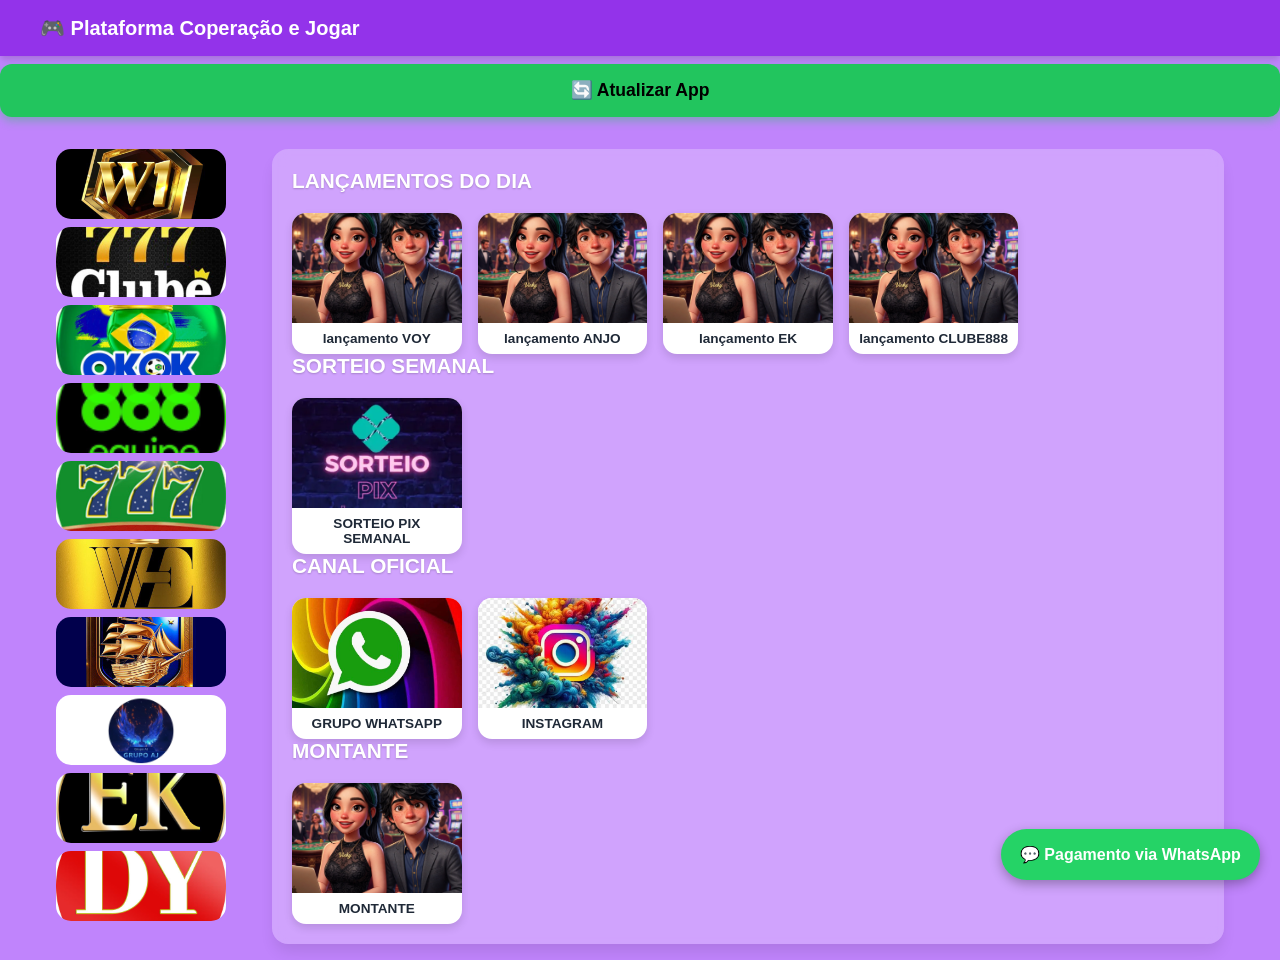
<file: index.html>
<!DOCTYPE html>
<html lang="pt-BR">
<head>
  <meta charset="UTF-8">
  <meta name="viewport" content="width=device-width, initial-scale=1.0">
  <title>Coperação</title>
  <link rel="manifest" href="manifest.json">
  <meta name="theme-color" content="#9333EA">
  <link rel="stylesheet" href="style.css">
</head>
<body>

  <header class="app-header">
    <div class="header-content">
      <div class="logo">🎮 Plataforma Coperação e Jogar</div>
    </div>
  </header>

  <button id="btn-refresh" class="refresh-btn">🔄 Atualizar App</button>

  <div class="app-container">
    <aside class="sidebar">
      <nav class="sidebar-nav">
         <button class="nav-btn btn-w1-img" data-view="category-w1"><span class="icon">🔥</span><span class="text">w1</span></button>
         <button class="nav-btn btn-Clube777-img" data-view="category-Clube777"><span class="icon">🔥</span><span class="text">Clube777</span></button>
         <button class="nav-btn btn-okok-img" data-view="category-OK"><span class="icon">🔥</span><span class="text">OK</span></button>
         <button class="nav-btn btn-Clube888-img" data-view="category-Clube888"><span class="icon">🔥</span><span class="text">Clube888</span></button>
         <button class="nav-btn btn-Equipe777-img" data-view="category-Equipe777"><span class="icon">🎰</span><span class="text">Equipe777</span></button>
         <button class="nav-btn btn-we-img" data-view="category-we"><span class="icon">🐟</span><span class="text">we</span></button>
         <button class="nav-btn btn-voy-img" data-view="category-voy"><span class="icon">🕒</span><span class="text">voy</span></button>
         <button class="nav-btn btn-anjo-img" data-view="category-anjo"><span class="icon">⭐</span><span class="text">anjo</span></button>
        <button class="nav-btn btn-ek-img" data-view="category-ek"><span class="icon">⭐</span><span class="text">ek</span></button>
        <button class="nav-btn btn-dy-img" data-view="category-dy"><span class="icon">⭐</span><span class="text">dy</span></button>
      </nav>
    </aside>

    <main class="main-content">

      <!-- TELA INICIAL -->
      <section id="main-view" class="view active">
        <h2 class="section-title">LANÇAMENTOS DO DIA</h2>
        <div class="games-grid">
          <a href="https://hallwaypg.com/?id=557700927" target="_blank" class="game-card"><img src="icon-512.png"><div class="card-title">lançamento VOY</div></a>
          <a href="https://www.focopg.vip/?id=508793858" target="_blank" class="game-card"><img src="icon-512.png"><div class="card-title">lançamento ANJO</div></a>
          <a href="https://www.areiapg.co/?id=417692625" target="_blank" class="game-card"><img src="icon-512.png"><div class="card-title">lançamento EK</div></a>
          <a href="https://www.812win.vip/?id=859697209" target="_blank" class="game-card"><img src="icon-512.png"><div class="card-title">lançamento CLUBE888</div></a>
         
        </div>

      <h2 class="section-title">SORTEIO SEMANAL</h2>
        <div class="games-grid">
          <a href="https://guilhermeferreiratl.github.io/SORTEIO/" target="_blank" class="game-card"><img src="icon-pix.png"><div class="card-title">SORTEIO PIX SEMANAL</div></a>
        
        </div>
        
        <h2 class="section-title">CANAL OFICIAL</h2>
        <div class="games-grid">
          <a href="https://chat.whatsapp.com/BlLR4JjdyO8AlSymOg5jNz?s=cl&p=a&ilr=4" target="_blank" class="game-card"><img src="icon-whats.png"><div class="card-title">GRUPO WHATSAPP</div></a>
          <a href="https://www.instagram.com/vicky_bf15?igsh=cm9tcnhreDMwYTB6" target="_blank" class="game-card"><img src="icon-insta.png"><div class="card-title">INSTAGRAM</div></a>
        </div>

     
        <h2 class="section-title">MONTANTE</h2>
        <div class="games-grid">
          <a href="#" data-view="category-MONTANTE" class="game-card"><img src="icon-512.png"><div class="card-title">MONTANTE</div></a>
        </div>
      </section>

      <!-- PÁGINAS DOS BOTOES DA SIDEBAR -->
      <section id="category-w1" class="view">
        <button class="btn-back">← Voltar</button>
        <h2 class="section-title">W1</h2>
        <div class="action-buttons-group">
          <a href="https://guilhermeferreiratl.github.io/w1/" target="_blank" class="action-btn">COMO COOPERAR</a>
          <a href="https://w1-beddingpg.com/?id=701473441" target="_blank" class="action-btn">BEDDINGPG</a>
          <a href="https://w1-cuisinepg.com/?id=781988118m" target="_blank" class="action-btn">CUISINEPG</a>
          <a href="https://brackenpg.com/?id=448692169" target="_blank" class="action-btn">BRACKENPG</a>
          <a href="https://w1-crimsonpg.com/?id=174906914" target="_blank" class="action-btn">CRIMSONPG</a>
        </div>
      </section>
          
      <section id="category-Clube777" class="view">
        <button class="btn-back">← Voltar</button>
        <h2 class="section-title">Clube777</h2>
        <div class="action-buttons-group">
          <a href="https://guilhermeferreiratl.github.io/clube777/" target="_blank" class="action-btn">COMO COOPERAR</a>
          <a href="https://671win.com/?id=308892935" target="_blank" class="action-btn">671WIN</a>
          <a href="https://670win.cc/?id=129895656" target="_blank" class="action-btn">670WIN</a>
          <a href="https://657win.co/?id=133348356m" target="_blank" class="action-btn">657WIN</a>
        </div>
      </section>
          
      <section id="category-OK" class="view">
        <button class="btn-back">← Voltar</button>
        <h2 class="section-title">OK</h2>
        <div class="action-buttons-group">
          <a href="https://guilhermeferreiratl.github.io/okok/" target="_blank" class="action-btn">COMO COOPERAR</a>
          <a href="https://www.okokomr.bet/?id=553927369" target="_blank" class="action-btn">OKOKOMR</a>
          <a href="https://okokathena8.com/?id=906099894" target="_blank" class="action-btn">OKOKATHENA8</a>
          <a href="https://www.okok-nn.com/?id=595923827" target="_blank" class="action-btn">OKOK-NN</a>
        </div>
      </section>

      <section id="category-Clube888" class="view">
        <button class="btn-back">← Voltar</button>
        <h2 class="section-title">Clube888</h2>
        <div class="action-buttons-group">
          <a href="https://guilhermeferreiratl.github.io/clube777/" target="_blank" class="action-btn">COMO COOPERAR</a>
          <a href="https://www.812win.vip/?id=859697209" target="_blank" class="action-btn">812WIN-04/08</a>
          <a href="https://810win.app/?id=549125286" target="_blank" class="action-btn">810WIN</a>
          <a href="https://807win.app/?id=219089383" target="_blank" class="action-btn">807WIN</a>
        </div>
      </section>

      <section id="category-Equipe777" class="view">
        <button class="btn-back">← Voltar</button>
        <h2 class="section-title">Equipe777</h2>
        <div class="action-buttons-group">
          <a href="https://guilhermeferreiratl.github.io/Equipe777/" target="_blank" class="action-btn">COMO COOPERAR</a>
          <a href="https://www.movimento777.net/?id=284857381" target="_blank" class="action-btn">MOVIMENTO777</a>
          <a href="https://planejar777.co/?id=589834034" target="_blank" class="action-btn">PLANEJAR777</a>
          <a href="https://www.futuro777.vip/?id=339025367" target="_blank" class="action-btn">FUTURO777</a>
        </div>
      </section>

      <section id="category-we" class="view">
        <button class="btn-back">← Voltar</button>
        <h2 class="section-title">we</h2>
        <div class="action-buttons-group">
          <a href="https://guilhermeferreiratl.github.io/we/" target="_blank" class="action-btn">COMO COOPERAR</a>
          <a href="https://d2tf7u4ou2r5tq.cloudfront.net/?id=576181914" target="_blank" class="action-btn">BISCUITPG</a>
          <a href="https://www.we-bedsidepg.com/?id=250988411" target="_blank" class="action-btn">BEDSIDEPG</a>
          <a href="https://www.we-vibrantpg.com/?id=210352818" target="_blank" class="action-btn">VIBRANTPG</a>
        </div>
      </section>

      <section id="category-voy" class="view">
        <button class="btn-back">← Voltar</button>
        <h2 class="section-title">voy</h2>
        <div class="action-buttons-group">
          <a href="https://guilhermeferreiratl.github.io/we/" target="_blank" class="action-btn">COMO COOPERAR</a>
          <a href="https://hallwaypg.com/?id=557700927" target="_blank" class="action-btn">HALLWAYPGVOY04/08</a>
          <a href="https://d3mqfr0mns7w5.cloudfront.net/?id=587385460" target="_blank" class="action-btn">FRENCHPGVOY</a>
          <a href="https://voy-brittlepg.com/?id=826913994" target="_blank" class="action-btn">BRITTLEPGVOY</a>
          <a href="https://d149krwexilrha.cloudfront.net/?id=841130919" target="_blank" class="action-btn">CAMILLEPGVOY</a>
        </div>
      </section>

      <section id="category-anjo" class="view">
        <button class="btn-back">← Voltar</button>
        <h2 class="section-title">anjo</h2>
        <div class="action-buttons-group">
          <a href="https://guilhermeferreiratl.github.io/Equipe777/" target="_blank" class="action-btn">COMO COOPERAR</a>
          <a href="https://www.focopg.vip/?id=508793858" target="_blank" class="action-btn">FOCOPGANJO-04/08</a>
          <a href="https://ruraispg.co/?id=341741846" target="_blank" class="action-btn">RURAISPGANJO</a>
          <a href="https://www.assistirpg.vip/?id=740014795" target="_blank" class="action-btn">ASSISTIRPGANJO</a>
          <a href="https://www.melaopg.net/?id=829322600" target="_blank" class="action-btn">MELÃOPGANJO</a>
        </div>
      </section>

      <section id="category-dy" class="view">
        <button class="btn-back">← Voltar</button>
        <h2 class="section-title">dy</h2>
        <div class="action-buttons-group">
          <a href="https://guilhermeferreiratl.github.io/Equipe777/" target="_blank" class="action-btn">COMO COOPERAR</a>
          <a href="https://aprenderpg.vip/?id=610804315" target="_blank" class="action-btn">APRENDERPGDY</a>
          <a href="https://lasanhapg.co/?id=980231718" target="_blank" class="action-btn">LASANHAPGDY</a>
        </div>
      </section>

      <section id="category-ek" class="view">
        <button class="btn-back">← Voltar</button>
        <h2 class="section-title">ek</h2>
        <div class="action-buttons-group">
          <a href="https://guilhermeferreiratl.github.io/Equipe777/" target="_blank" class="action-btn">COMO COOPERAR</a>
          <a href="https://www.areiapg.co/?id=417692625" target="_blank" class="action-btn">AREIAPGEK-04/08</a>
        </div>
      </section>

        
      <!-- PÁGINA MONTANTE -->
      <section id="category-MONTANTE" class="view">
        <button class="btn-back">← Voltar</button>
        <h2 class="section-title">Escolha uma opção</h2>
        <div class="action-buttons-group">
          <a href="https://www.google.com.br" target="_blank" class="action-btn">NÃO DISPONIVEL 1</a>
          <a href="https://www.google.com.br" target="_blank" class="action-btn">NÃO DISPONIVEL 2</a>
          <a href="https://www.google.com.br" target="_blank" class="action-btn">NÃO DISPONIVEL 3</a>
        </div>
      </section>

    </main>
  </div>



       
  <!-- BOTÃO WHATSAPP -->
  <a href="https://wa.me/qr/PNM56QLEIL5HA1" class="whatsapp-btn" target="_blank">
    💬 Pagamento via WhatsApp
  </a>
  <script src="script.js"></script>
</body>
</html>
</file>
<file: style.css>
/* Reset Básico */
* {
  margin: 0;
  padding: 0;
  box-sizing: border-box;
  font-family: 'Poppins', Arial, sans-serif;
  -webkit-tap-highlight-color: transparent;
}

body {
  background-color: #C084FC;
  color: #1F2937;
  min-height: 100vh;
  display: flex;
  flex-direction: column;
}

/* Header Superior */
.app-header {
  background-color: #9333EA;
  color: #FFFFFF;
  padding: 1rem;
  position: sticky;
  top: 0;
  z-index: 100;
  box-shadow: 0 4px 6px -1px rgba(0, 0, 0, 0.15);
}

.header-content {
  max-width: 1200px;
  margin: 0 auto;
  display: flex;
  justify-content: space-between;
  align-items: center;
}

.logo {
  font-weight: 700;
  font-size: 1.25rem;
}

/* Container Estrutural */
.app-container {
  display: flex;
  flex: 1;
  max-width: 1200px;
  width: 100%;
  margin: 0 auto;
  padding: 1rem;
  gap: 1rem;
}

/* Sidebar / Menu Lateral */
.sidebar {
  width: 200px;
  flex-shrink: 0;
}

.sidebar-nav {
  display: flex;
  flex-direction: column;
  gap: 0.5rem;
}

.nav-btn {
  display: flex;
  align-items: center;
  gap: 0.75rem;
  width: 100%;
  padding: 0.85rem 1rem;
  background-color: rgba(255, 255, 255, 0.2);
  border: none;
  border-radius: 12px;
  color: #FFFFFF;
  font-weight: 600;
  font-size: 0.95rem;
  cursor: pointer;
  transition: all 0.2s ease;
  text-align: left;
}

.nav-btn:hover {
  background-color: rgba(255, 255, 255, 0.3);
}

.nav-btn.active {
  background-color: #22C55E;
  color: #000;
  box-shadow: 0 4px 10px rgba(34, 197, 94, 0.3);
}

/* Área de Conteúdo Principal */
.main-content {
  flex: 1;
  position: relative;
}

.view {
  display: none;
  background-color: rgba(255, 255, 255, 0.25);
  backdrop-filter: blur(8px);
  border-radius: 16px;
  padding: 1.25rem;
  box-shadow: 0 10px 15px -3px rgba(0, 0, 0, 0.1);
  position: relative;
  z-index: 1;
}

.view.active {
  display: block;
}

.section-title {
  color: #FFFFFF;
  margin-bottom: 1.25rem;
  font-size: 1.3rem;
  text-shadow: 0 1px 2px rgba(0, 0, 0, 0.2);
}

/* Grid de Jogos */
.games-grid {
  display: grid;
  grid-template-columns: repeat(auto-fill, minmax(140px, 1fr));
  gap: 1rem;
}

.game-card {
  background-color: #FFFFFF;
  border-radius: 14px;
  overflow: hidden;
  box-shadow: 0 4px 8px rgba(0, 0, 0, 0.12);
  transition: transform 0.2s, box-shadow 0.2s;
  text-decoration: none;
  display: block;
  cursor: pointer;
}

.game-card:hover {
  transform: translateY(-4px);
  box-shadow: 0 8px 16px rgba(0, 0, 0, 0.2);
}

.game-card img {
  width: 100%;
  height: 110px;
  object-fit: cover;
  display: block;
}

.card-title {
  padding: 0.5rem;
  font-size: 0.85rem;
  font-weight: 600;
  text-align: center;
  color: #1F2937;
}

/* Botão Voltar */
.btn-back {
  background-color: rgba(255, 255, 255, 0.9);
  color: #1F2937;
  border: none;
  padding: 0.6rem 1.2rem;
  border-radius: 8px;
  font-weight: 600;
  cursor: pointer;
  margin-bottom: 1rem;
  box-shadow: 0 2px 4px rgba(0, 0, 0, 0.1);
  transition: background-color 0.2s;
}

.btn-back:hover {
  background-color: #FFFFFF;
}

/* Botões da Tela 2 */
.action-buttons-group {
  display: flex;
  flex-direction: column;
  gap: 15px;
  padding: 20px;
}

.action-btn {
  display: block;
  text-decoration: none;
  text-align: center;
  background-color: #9333EA;
  color: #FFFFFF;
  padding: 0.8rem;
  font-weight: 700;
  font-size: 0.8rem;
  border-radius: 12px;
  box-shadow: 0 4px 12px rgba(147, 51, 234, 0.3);
  transition: transform 0.2s, background-color 0.2s;
}

.action-btn:hover {
  background-color: #7E22CE;
  transform: scale(1.02);
}

/* Responsivo */
@media (max-width: 640px) {
  .app-container {
    flex-direction: column;
    padding: 0.75rem;
  }
  .sidebar {
    width: 100%;
  }
  .sidebar-nav {
    flex-direction: row;
    overflow-x: auto;
    padding-bottom: 0.25rem;
    scrollbar-width: none;
  }
  .sidebar-nav::-webkit-scrollbar {
    display: none;
  }
  .nav-btn {
    flex: 0 0 auto;
    width: auto;
    white-space: nowrap;
    padding: 0.6rem 1rem;
  }
  .games-grid {
    grid-template-columns: repeat(2, 1fr);
  }
}

/* BOTÃO DE ATUALIZAR */
.refresh-btn {
  width: 100%;
  background-color: #22C55E;
  color: #000;
  font-weight: 700;
  padding: 1rem;
  border: none;
  border-radius: 12px;
  margin: 0.5rem 0 1rem 0;
  font-size: 1.1rem;
  cursor: pointer;
  box-shadow: 0 4px 10px rgba(34, 197, 94, 0.4);
  transition: transform 0.2s;
}

.refresh-btn:hover {
  transform: scale(1.03);
}

/* BOTÃO WHATSAPP */
.whatsapp-btn {
  position: fixed;
  bottom: 20px;
  right: 20px;
  background-color: #25D366;
  color: #fff;
  padding: 1rem 1.2rem;
  border-radius: 50px;
  font-weight: 700;
  text-decoration: none;
  box-shadow: 0 4px 12px rgba(0,0,0,0.3);
  font-size: 1rem;
  transition: transform 0.2s;
  z-index: 999;
}

.whatsapp-btn:hover {
  transform: scale(1.08);
}

/* BOTÕES DA SIDEBAR COM IMAGEM */
.btn-w1-img { background-image: url('icon-w1.png'); }
.btn-Clube777-img { background-image: url('icon-Clube777.png'); }
.btn-okok-img { background-image: url('icon-okok.png'); }
.btn-Clube888-img { background-image: url('icon-888.png'); }
.btn-Equipe777-img { background-image: url('icon-equipe777.png'); }
.btn-we-img { background-image: url('icon-we.png'); }
.btn-ek-img { background-image: url('icon-ek.png'); }
.btn-dy-img { background-image: url('icon-dy.png'); }
.btn-anjo-img { background-image: url('icon-anjo.png'); }
.btn-voy-img { background-image: url('icon-voy.png'); }

.btn-w1-img, .btn-Clube777-img, .btn-okok-img, .btn-ek-img, .btn-dy-img, .btn-anjo-img, .btn-voy-img, .btn-we-img, .btn-Equipe777-img, .btn-Clube888-img {
  background-size: cover;
  background-position: center;
  background-color: transparent !important;
  border: none;
  width: 170px;
  height: 70px;
  border-radius: 15px;
}

.btn-w1-img .text, .btn-Clube777-img .text, .btn-ek-img .text, .btn-dy-img .text, .btn-okok-img .text, .btn-anjo-img .text, .btn-voy-img .text, .btn-we-img .text, .btn-Equipe777-img .text, .btn-Clube888-img .text {
  display: none !important;
}
.btn-w1-img .icon, .btn-Clube777-img .icon, .btn-okok-img .icon, .btn-ek-img .icon, .btn-dy-img .icon, .btn-anjo-img .icon, .btn-voy-img .icon, .btn-we-img .icon, .btn-Equipe777-img .icon, .btn-Clube888-img .icon {
  display: none !important;
}

/* Esconde header, sidebar e botão atualizar quando NÃO está na tela inicial */
body.show-internal .app-header,
body.show-internal .sidebar,
body.show-internal .refresh-btn {
  display: none !important;
}

/* Esconde header, sidebar e botão atualizar quando NÃO está na tela inicial */
body.show-internal .app-header,
body.show-internal .sidebar,
body.show-internal .refresh-btn {
  display: none !important;
}

/* Deixa os botões da pág 2 um embaixo do outro */
.action-buttons-group {
  display: flex;
  flex-direction: column;
  gap: 15px;
  padding: 20px;
}
</file>
